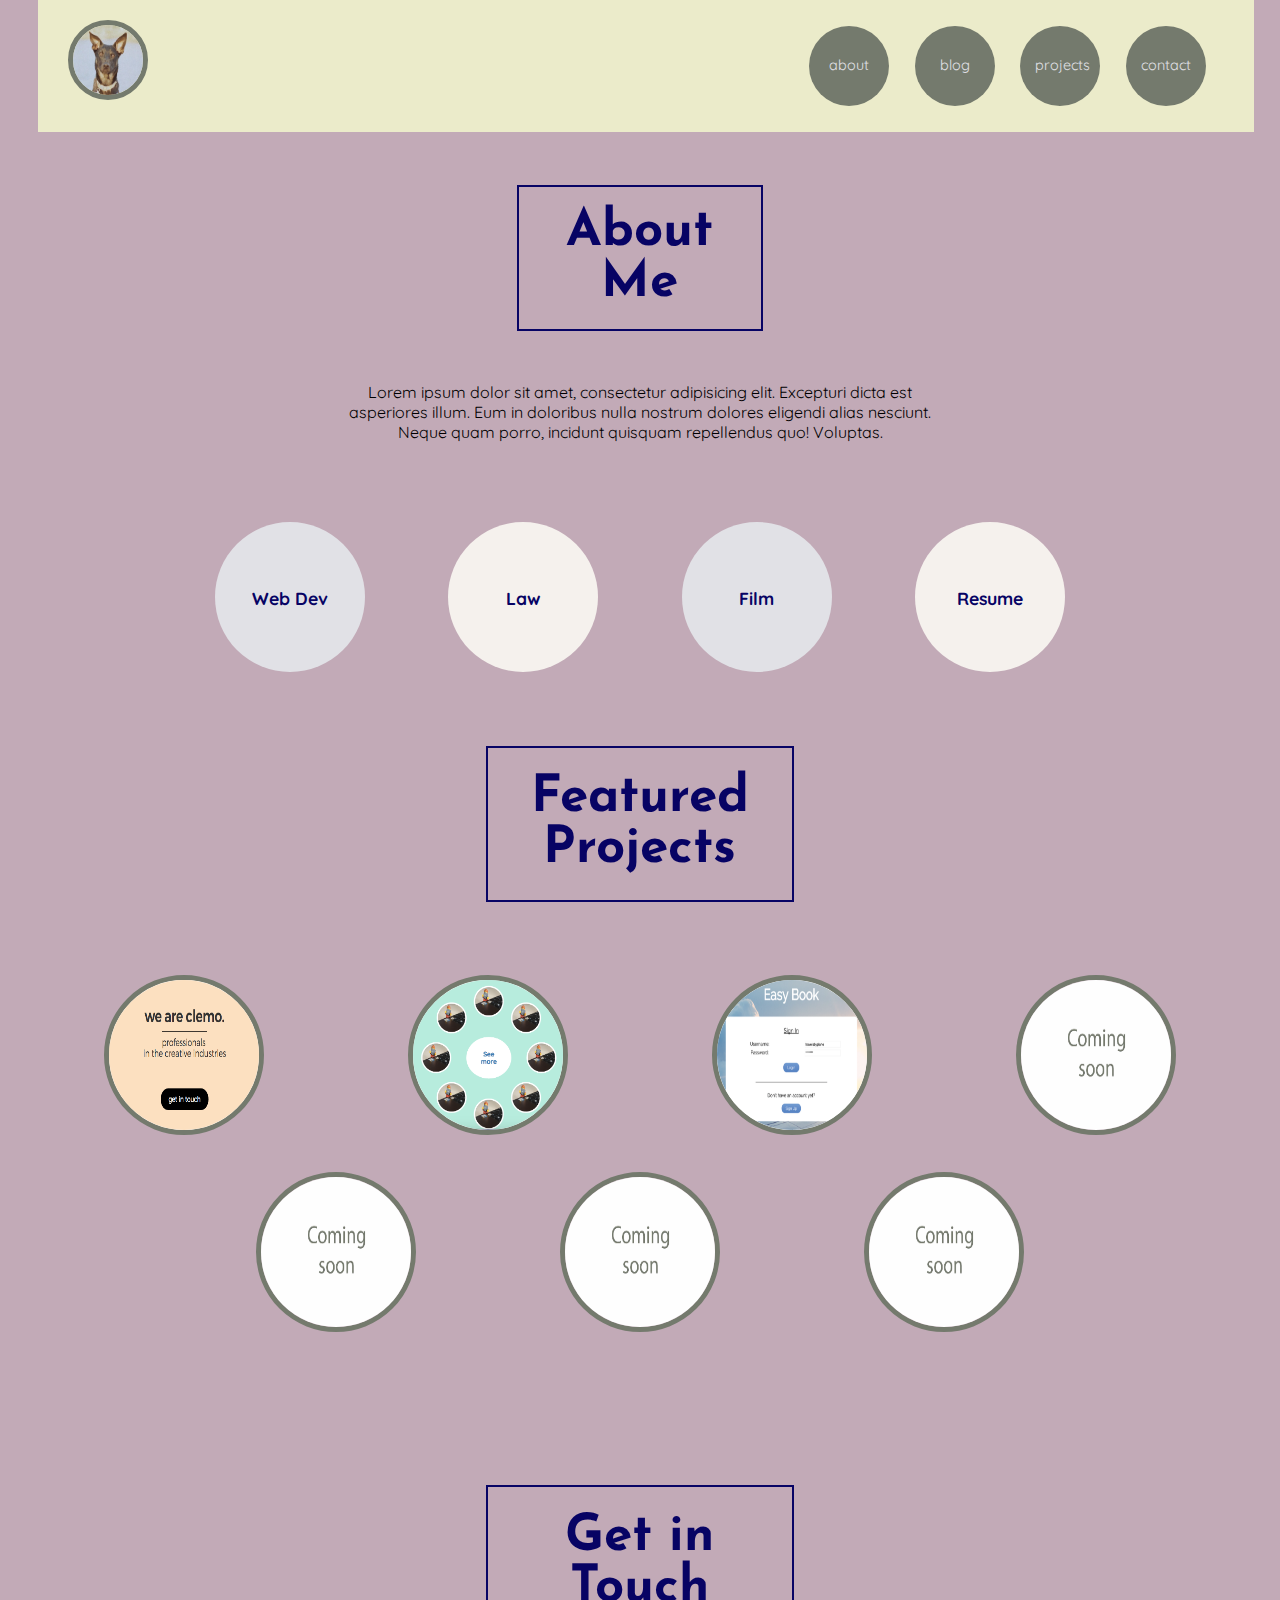
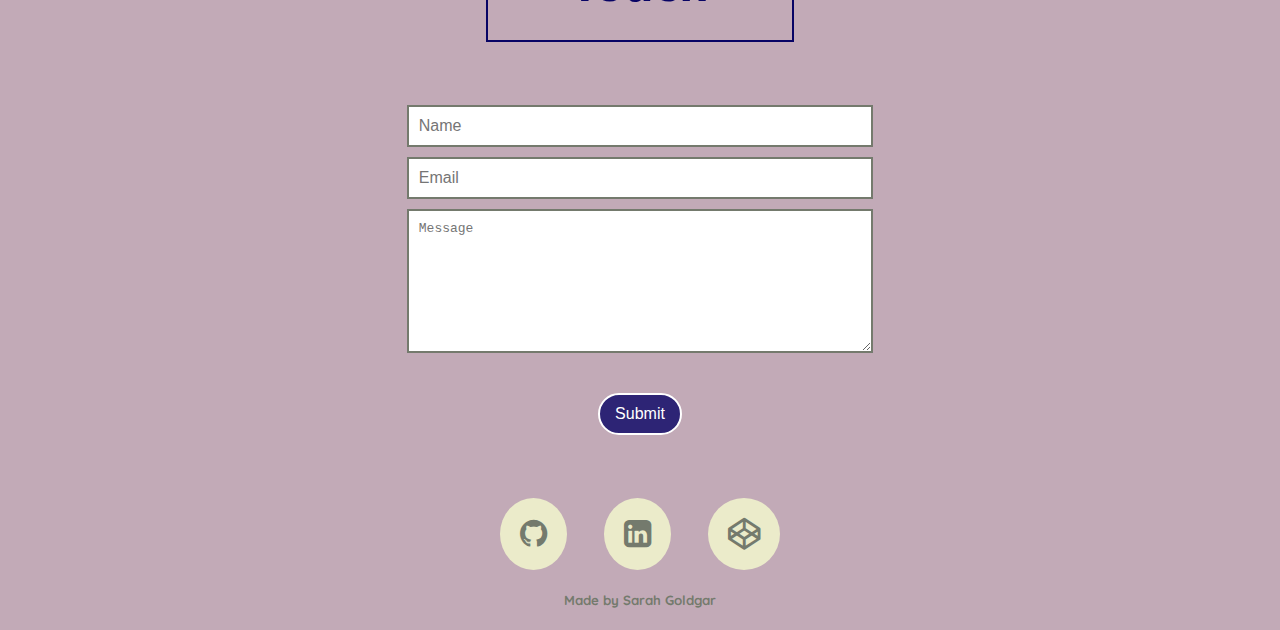
<file: index.html>
<!DOCTYPE html>
<html>
  <head>
    <meta charset="utf-8">
    <meta name="viewport" content="width=device-width, initial-scale=1.0">
    <title>Sarah Goldgar</title>
    <!--Google Fonts-->
    <link href="https://fonts.googleapis.com/css?family=Quicksand:400,500,700" rel="stylesheet">
    <link href="https://fonts.googleapis.com/css?family=Josefin+Sans:300" rel="stylesheet">
    <!--Font Awesome (for icons)-->
    <link rel="stylesheet" href="https://cdnjs.cloudflare.com/ajax/libs/font-awesome/4.7.0/css/font-awesome.min.css">
    <!--Bootstrap Carousel CSS-->
    <link rel="stylesheet" href="css/bootstrap.carousel.css">
    <!-- Custom CSS -->
    <link rel="stylesheet" href="css/main.css">

  </head>
  <body>
    <!-- Header -->
    <header>
      <div class="flex-row">
          <!--Logo-->
          <div class="my-logo">
            <a href="pictures.html"> <img src="img/ginny.jpg" alt="ginny-logo"></a>
          </div>

        <!--Top Nav Bar -->
          <a href="#" id="menu-icon"> <i class="fa fa-bars fa-2x" aria-hidden="true"></i></a>
          <nav>
            <ul>
              <li class="navigation-link">
                <a href="#">about</a>
              </li>
              <li class="navigation-link"><a href="https://medium.com/@sgoldgar">blog</a></li>
              <li class="navigation-link"><a href="#">projects</a></li>
              <li class="navigation-link"><a href="#">contact</a></li>
            </ul>
          </nav>
      </div>
    </header>

    <!--About Me Section-->
    <section class="about">
      <h1>About Me</h1>
      <div class="flex-row">
        <p>Lorem ipsum dolor sit amet, consectetur adipisicing elit. Excepturi dicta est asperiores illum. Eum in doloribus nulla nostrum dolores eligendi alias nesciunt. Neque quam porro, incidunt quisquam repellendus quo! Voluptas.</p>
      </div>
        <!--Past Experience-->
      <div class="flex-row experience">
        <div class="container">
          <div class="circle grey"><a href=#>Web Dev</a></div>
          <!--Lightbox-->
          <div class="lightbox-background">
            <div class="lightbox">
              <h4>Education</h4>
              <ul>
                <li>Web Development Immersive at General Assembly (current)</li>
                <li>User Design Part-Time Course at General Assembly (completed 2016)</li>
                <li>Beginning Web Programming at Austin Community College</li>
                <li>Fundamentals of Programming at Austin Community College</li>
                <li>Code Academy Courses in HTML, CSS, Sass, and JavaScript</li>
              </ul>
              <h4>Languages and Frameworks</h4>
              <ul>
                <li>HTML/CSS</li>
                <li>Sass</li>
                <li>JavaScript</li>
                <li>jQuery</li>
                <li>C++</li>
              </ul>
              <p><a href="#" class="close">Close</a></p>
            </div>
          </div>

          <div class="circle cream"><a href=#>Law</a></div>
          <!--Lightbox-->
          <div class="lightbox-background">
            <div class="lightbox">
              <h4>Education</h4>
              <ul>
                <li>J.D. with Entertainment Law Certificate from University of Southern California</li>
              </ul>
              <h4>Skills</h4>
              <ul>
                <li>Specialization in intellectual property and entertainment matters (copyright, trademark, small business concerns)</li>
                <li>Contract drafting and negotiation</li>
                <li>Client interfacing and presentation of issues</li>
                <li>Drafting of ligitation documents</li>
                <li>Legal research</li>
              </ul>
              <p><a href="#" class="close">Close</a></p>
            </div>
          </div>

          <div class="circle grey"><a href=#>Film</a></div>
          <div class="lightbox-background">
            <div class="lightbox">
              <h4>Education</h4>
              <ul>
                <li>B.A. in Critical Studies from University of Southern California School of Cinematic Arts</li>
              </ul>
              <h4>Skills</h4>
              <ul>
                <li>Producing</li>
                <li>Location scouting</li>
                <li>Screenwriting</li>
              </ul>
              <p><a href="#" class="close">Close</a></p>
            </div>
          </div>

        <div class="circle cream"><a href=#>Resume</a></div>
          <div class="lightbox-background">
            <div class="lightbox">
              <h4>Coming Soon</h4>
              <p><a href="#" class="close">Close</a></p>
            </div>
          </div>
        </div>
      </div>
    </section>

    <!--Projects Section-->
    <section class="projects">
      <h1>Featured Projects</h1>
      <div class="flex-row">
        <div class="container">
          <div class="image-link"><a href="#"><img src="img/clemo.png" alt=""></a></div>
          <div class="image-link"><a href="#"><img src="img/fun-site.png" alt=""></a></div>
          <div class="image-link"><a href="#"><img src="img/easybook.png" alt=""></a></div>
          <div class="image-link"><a href="#"><img src="img/coming soon.jpg" alt=""></a></div>
        </div>
      </div>
        <!--Offset Row-->
      <div class="flex-row">
        <div class="container offset">
          <div class="image-link gray"><a href="#"><img src="img/coming soon.jpg" alt=""></a></div>
          <div class="image-link"><a href="#"><img src="img/coming soon.jpg" alt=""></a></div>
          <div class="image-link"><a href="#"><img src="img/coming soon.jpg" alt=""></a></div>
        </div>
      </div>
    </section>

    <!--Contact Section-->
    <section class="contact">
      <h1>Get in Touch</h1>
      <form action="contact.html">
        <input type="text" name="name" value="" placeholder="Name">
        <input type="email" name="contact" value="" placeholder="Email">
        <textarea name="name" rows="8" cols="80" placeholder="Message"></textarea>
      </form>
      <input type="submit" value="Submit" class="button">
    </section>

    <!--Footer-->
    <footer>
      <ul>
        <li><a href="https://github.com/sgoldgar">
          <i class="fa fa-github fa-2x" aria-hidden="true"></i>
        </a></li>
        <li><a href="https://www.linkedin.com/in/sgoldgar/">
          <i class="fa fa-linkedin-square fa-2x" aria-hidden="true"></i>
        </a></li>
        <li><a href="http://codepen.io/sgoldgar/">
          <i class="fa fa-codepen fa-2x" aria-hidden="true"></i>
        </a></li>
      </ul>
      <h5>Made by Sarah Goldgar</h5>
    </footer>

  <!--jQuery library -->
  <script src="https://cdnjs.cloudflare.com/ajax/libs/jquery/3.1.1/jquery.js "></script>
  <!--Bootstrap Carousel -->
  <script src="js/bootstrap.min.js"></script>
  <!--Custom Javascript -->
  <script src="js/main.js"></script>

  </body>
</html>
</file>
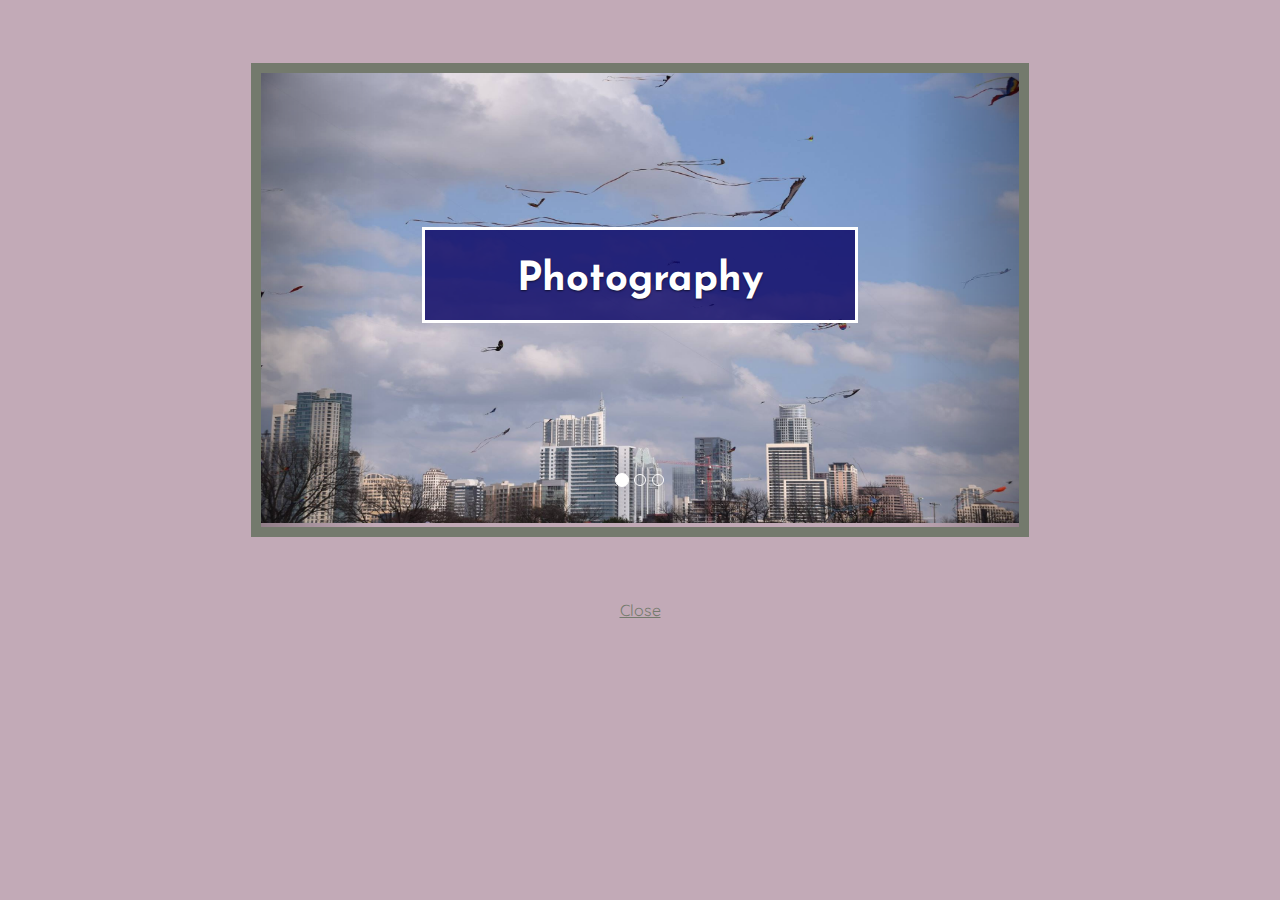
<file: pictures.html>
<!DOCTYPE html>
<html>
  <head>
    <meta charset="utf-8">
    <meta name="viewport" content="width=device-width, initial-scale=1.0">
    <title>Sarah Goldgar - Hobbies</title>
    <!--Google Fonts-->
    <link href="https://fonts.googleapis.com/css?family=Quicksand:400,500,700" rel="stylesheet">
    <link href="https://fonts.googleapis.com/css?family=Josefin+Sans:300" rel="stylesheet">
    <!--Font Awesome (for icons)-->
    <link rel="stylesheet" href="https://cdnjs.cloudflare.com/ajax/libs/font-awesome/4.7.0/css/font-awesome.min.css">
    <!--Bootstrap Carousel CSS-->
    <link rel="stylesheet" href="css/bootstrap.carousel.css">
    <!-- Custom CSS -->
    <link rel="stylesheet" href="css/main.css">

  </head>
  <body>

    <!--Carousel-->
    <!--Hobbies -->
    <!--Hero Image Carousel -->
    <section class="my-carousel">

      <div id="myCarousel" class="carousel slide" data-ride="carousel">
        <!-- Indicators -->
        <ol class="carousel-indicators">
          <li data-target="#myCarousel" data-slide-to="0" class="active"></li>
          <li data-target="#myCarousel" data-slide-to="1"></li>
          <li data-target="#myCarousel" data-slide-to="2"></li>
        </ol>

        <!-- Wrapper for slides -->
        <div class="carousel-inner" role="listbox">
          <div class="item active">
            <a href="#"><img src="img/carousel1.jpg" alt="zilker-kites"></a>
            <div class="carousel-caption">
              <h3><a href="#">Photography</a></h3>
            </div>
          </div>

          <div class="item">
            <a href="#"><img src="img/carousel2.jpg" alt="giants-causeway"></a>
            <div class="carousel-caption">
              <h3><a href="#">Pixel Art</a></h3>
            </div>
          </div>

          <div class="item">
            <a href="#"><img src="img/carousel3.jpg" alt="fish"></a>
            <div class="carousel-caption">
              <h3><a href="#">Dog Mom</a></h3>
            </div>
          </div>

        </div>

        <!-- Left and right controls -->
        <a class="left carousel-control" href="#myCarousel" role="button" data-slide="prev">
          <span class="glyphicon glyphicon-chevron-left" aria-hidden="true"></span>
          <span class="sr-only">Previous</span>
        </a>
        <a class="right carousel-control" href="#myCarousel" role="button" data-slide="next">
          <span class="glyphicon glyphicon-chevron-right" aria-hidden="true"></span>
          <span class="sr-only">Next</span>
        </a>
      </div>
    </section>

    <footer>
      <a href=#>Close</a>
    </footer>


    <!--jQuery library -->
    <script src="https://cdnjs.cloudflare.com/ajax/libs/jquery/3.1.1/jquery.js "></script>
    <!--Bootstrap Carousel -->
    <script src="js/bootstrap.min.js"></script>
    <!--Custom Javascript -->
    <script src="js/main.js"></script>

  </body>
</html>
</file>
<file: css/main.css>
body {
  background-color: #C2AAB7;
  font-family: 'Quicksand', sans-serif;
  text-align: center;
}

section {
  padding-bottom: 5%;
}

.button {
  color: white;
  border-radius: 25px;
  padding: 10px 15px;
  border: 2px solid white;
  font-size: 100%;
  background-color: rgba(7, 3, 100, 0.8);
  margin-top: 20px;
}

.button:hover {
  text-decoration: underline;
  background-color: rgba(7, 3, 100, 1);
}

h1 {
  color: #070364;
  max-width: 20%;
  border: 2px solid #070364;
  margin: 5% auto;
  padding: 2%;
  text-align: center;
  font-family: 'Josefin Sans', sans-serif;
  font-size: 4vw;
}

.flex-row {
  width: 100%;
  display: flex;
  flex-wrap: wrap;
}

.flex-column {
  width: 50%;
  margin: 0;
}

/*Colors*/
.grey {
  background: #E1E1E6;
}

.cream {
  background: #F5F1ED;
}

/* Nav Bar and Header */
header{
  background-color: #EBEBCA;
  flex-direction: row;
  position: fixed;
  width: 95%;
  z-index: 1;
  top: 0;
  left: 3%;
}

.my-logo {
  margin-right: 50%;
}

.my-logo img {
  border-radius: 50%;
  height: 70px;
  width: 70px;
  margin: 20px 30px;
  border: 5px solid #747A6D;
}

#menu-icon, #menu-icon i {
  display: none;
}

nav ul {
  display: flex;
  padding: 10px;
}

.navigation-link {
  border-radius: 50%;
  height: 50px;
  width: 50px;
  margin: 0 1vw;
  display: flex;
  padding:15px;
  background-color: #747A6D;
}

.navigation-link a {
  text-decoration: none;
  color: #E1E1E6;
  margin: 30% auto;
  font-size: 90%;
}

.navigation-link a:hover, .selected {
  text-decoration: underline;
}

/*Carousel*/
.my-carousel {
  width: 60%;
  margin: 5% auto;
  border: 10px solid #747A6D;
  padding-bottom: 0;
}

.my-carousel img {
  max-height: 450px;
  width: 100%;
  background-color: white;
}

.carousel-caption {
  padding: 5px;
  margin: 5px;
}

.item h3 {
  font-size: 40px;
  margin-bottom: 40%;
  padding: 20px 0;
  border: 3px solid white;
  background-color: rgba(7, 3, 100, 0.8);
}

.item h3:hover {
  background-color: rgba(7, 3, 100, 1);
}

.item h3 a {
  text-decoration: none;
  color: white;
  font-family: 'Josefin Sans', sans-serif;
  opacity: 1;
}

/*About Me and Projects*/
.experience {
  margin: 5% 0;
}

.about {
  padding: 10% 10% 0% 10%;
}

.about p {
  width: 60%;
  margin: 0 auto;
  padding-bottom: 20px;
}

.container {
  flex-direction: row;
  display: inherit;
  justify-content: space-between;
  width: 100%;
  margin: 0 6%;
  flex-wrap: wrap;
}

.container.offset {
  margin: 1% 18%;
  flex-direction: row;
  display: inherit;
  justify-content: space-between;
  width: 100%;
  flex-wrap: wrap;
}

.about h2, .projects h2 {
  color: #070364;
  padding-left: 80px;
  padding-bottom: 10px;
  padding-top: 10px;
  text-decoration: underline;
  font-family: 'Josefin Sans', sans-serif;
}

/*Circle Links*/
.image-link img, .circle {
   position: relative;
   width: 100%; /* for IE 6 */
   border-radius: 50%;
   width: 150px;
   min-height:150px;
   margin: 10px 20px;
}

.image-link img {
  background: white;
  border: 5px solid #747A6D;
}


.about .circle a {
 position: absolute;
 top: 65px;
 left: 0;
 width: 100%;
 color: #070364;
 font-size: 110%;
 font-weight: bolder;
 text-decoration: none;
}

.about a:hover {
  text-decoration: underline;
  font-size: 120%;
}

.image-link img:hover {
  opacity: 0.7;
}

/*Lightboxes*/
.lightbox-background {
  display:none;
  background:#000000;
  opacity:0.9;
  position:absolute;
  top:0px;
  left:0px;
  min-width:100%;
  min-height:100%;
  z-index:1000;
}

.lightbox {
  display:none;
  position:relative;
  left:50%;
  margin: 10px -200px 0;
  width:400px;
  background:#FFFFFF;
  padding:10px 15px 10px 15px;
  border:2px solid #CCCCCC;
  z-index:1001;
}

.lightbox ul {
  list-style: none;
  padding: 5%;
}

.pictures{
  display: flex;
  flex-direction: row;
  flex-wrap: wrap;
}

.pictures img{
  width: 40%;
  height: 30%;
  padding: 5%;
}


/*Contact Form*/
form {
  margin: 0 auto;
  width: 50%;
  margin-bottom: 20px;
}

form input, form textarea {
  display: block;
  width: 70%;
  border: #747A6D solid 2px;
  padding: 10px;
  margin: 10px auto;
  font-size: 100%;
}

/*Footer*/
footer {
  width: 25%;
  margin: 0 auto;
}

footer h5, footer a{
  color: #747A6D;
}

footer ul {
  display: flex;
  flex-direction: row;
  list-style: none;
  padding: 0;
  margin: 0 auto;
}

footer li {
  margin: 0 auto;
  padding: 20px;
  border-radius: 50%;
  background-color: #EBEBCA;
}

/*Phone Layout*/
@media only screen and (max-device-width: 480px) {
  body {
    margin: 0 auto;
    max-width: 480px;
  }
  header{
    height: 30%;
  }
  .my-logo img {
    height: 30px;
    width: 30px;
  }
  #menu-icon{
    display:inline;
  }
  #menu-icon i{
    display: inline;
    margin-top: 80%;
    float: right;
    padding: 0;
  }
  nav {
    float: right;
    width: 100%;
    background-color: #EBEBCA;
  }
  nav ul{
    display: block;
    overflow: hidden;
    float: left;
    margin-left: 3%;
    width: 40%;
  }
  .navigation-link{
    border-radius: 0;
    float: left;
    margin: 1%;
    height: 5px;
    border: 2px solid rgba(7, 3, 100, 1);
  }
  .navigation-link a {
    margin: 0 auto;
    align-items: center;
  }
  h1 {
    border: none;
    margin: 0 auto;
    display: flex;
    justify-content: center;
    font-size: 9vw;
    text-decoration: underline;
  }
  .section{
    padding-bottom: 5%;
    padding-top: 2%;
  }
  .my-carousel {
    margin-top: 40%;
  }
  .container, .container.offset  {
    flex-direction: column;
  }
  .about .container, .about .container.offset {
    margin-left: 18%;
  }
  .circle, .image-link img {
    margin: 10%;
  }
  .about h2{
    padding-left: 0;
    padding-bottom: 0;
    margin: 0 auto;
  }
  footer  {
    width: 100%;
  }
}
</file>
